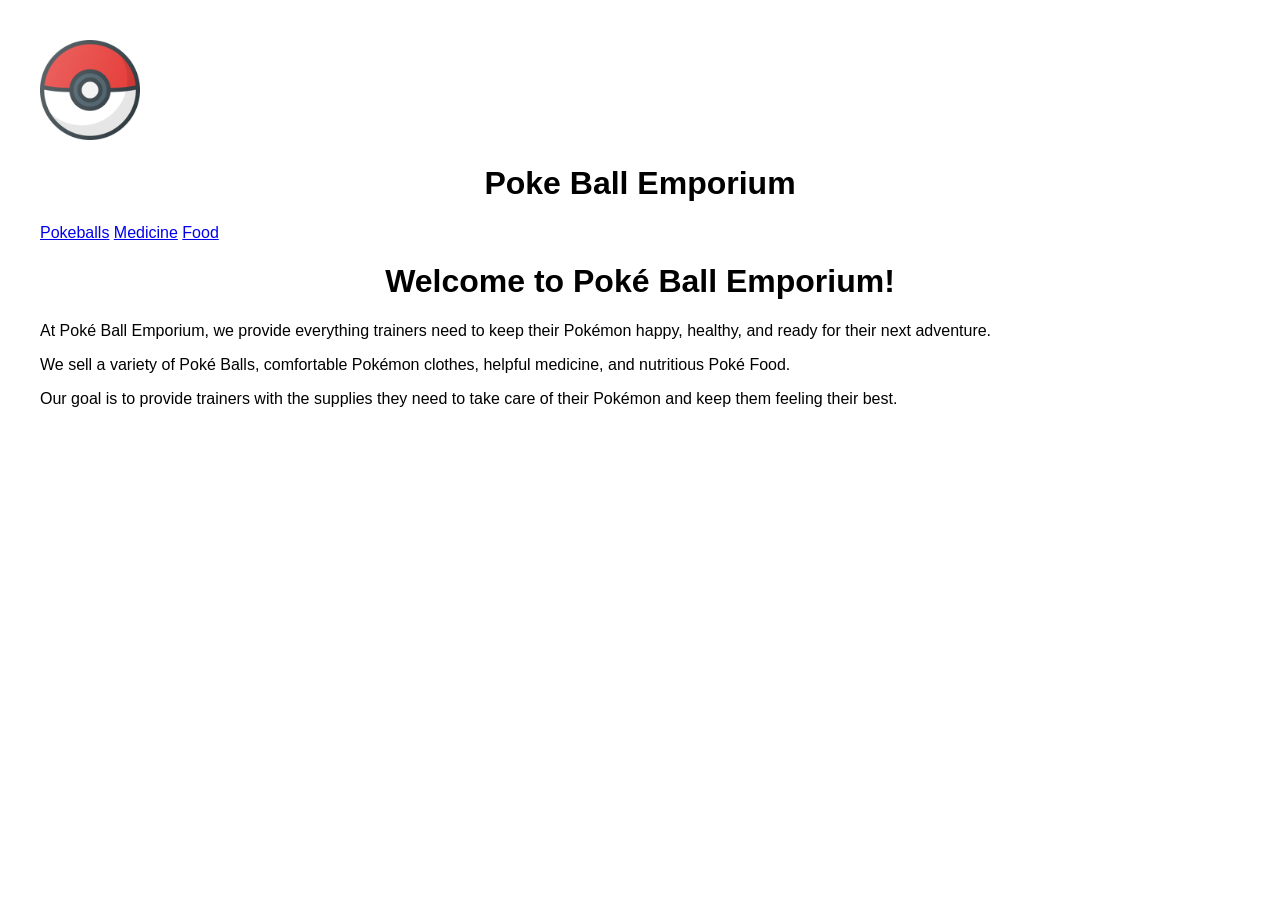
<file: index.html>
<!doctype html>
<html lang="en">
  <head>
    <meta charset="UTF-8" />
    <link rel="stylesheet" href="styles.css">
    <title>Poke Ball Emporium</title>
  </head>

  <header>
    <a href="index.html">
      <img
        src="assets/pokeball_logo.png"
        alt="Poke Ball Emporium Logo"
        width="100"
        height="100"
      />
    </a>
    <h1>Poke Ball Emporium</h1>
  </header>

  <nav>
    <a href="pokeballs.html">Pokeballs</a>
    <a href="medicine.html">Medicine</a>
    <a href="food.html">Food</a>
  </nav>

  <body>
    <div>
      <h1>Welcome to Poké Ball Emporium!</h1>
    </div>

    <div>
      <p>
        At Poké Ball Emporium, we provide everything trainers need to keep their
        Pokémon happy, healthy, and ready for their next adventure.
      </p>
    </div>

    <div>
      <p>
        We sell a variety of Poké Balls, comfortable Pokémon clothes, helpful
        medicine, and nutritious Poké Food.
      </p>
    </div>

    <div>
      <p>
        Our goal is to provide trainers with the supplies they need to take care
        of their Pokémon and keep them feeling their best.
      </p>
    </div>
    
  </body>
</html>
</file>
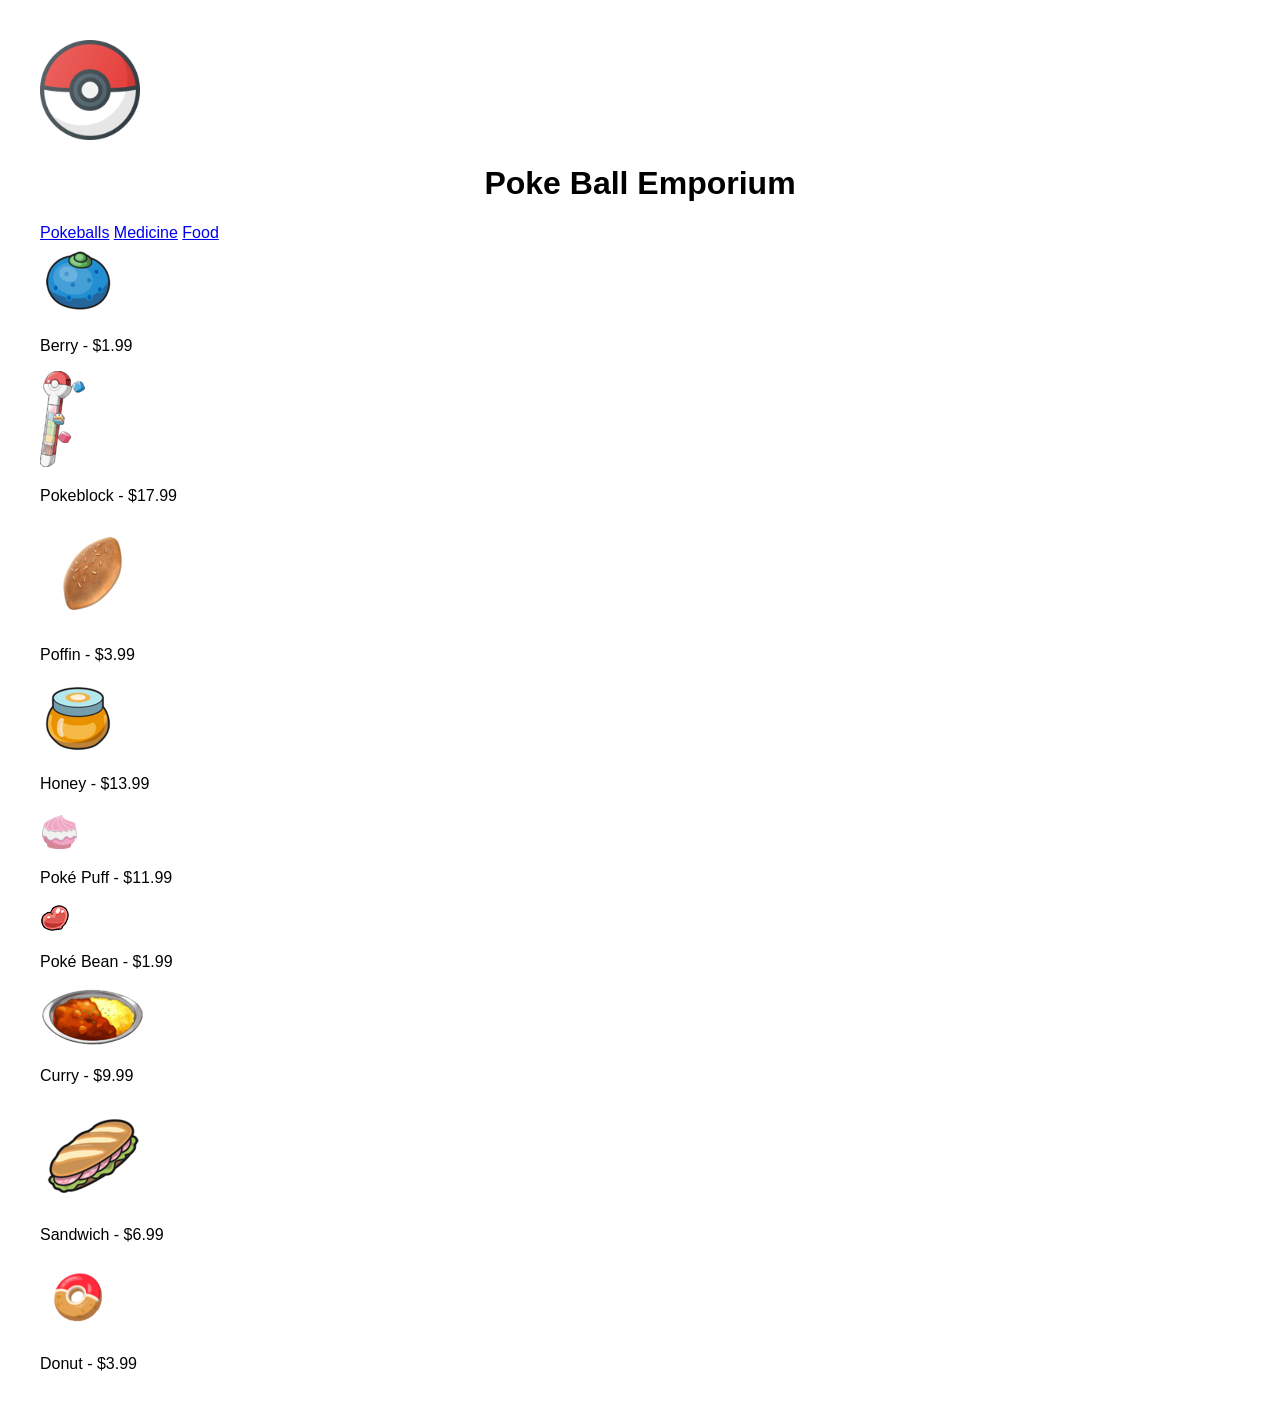
<file: food.html>
<!doctype html>
<html lang="en">
  <head>
    <meta charset="UTF-8" />
    <title>Poke Ball Emporium</title>
    <link rel="stylesheet" href="styles.css">
  </head>

  <header>
    <a href="food.html">
      <img
        src="assets/pokeball_logo.png"
        alt="Poke Ball Emporium Logo"
        width="100"
        height="100"
      />
    </a>
    <h1>Poke Ball Emporium</h1>
  </header>

  <nav>
    <a href="pokeballs.html">Pokeballs</a>
    <a href="medicine.html">Medicine</a>
    <a href="food.html">Food</a>
  </nav>

  <body>

    <div class="item-container">
  <div>
    <img src = "assets/food/berry.png" alt = "Berries">
    <p>
      Berry - $1.99
    </p>
  </div>
  <div>
    <img src = "assets/food/pokeblock.png" alt = "Pokeblock">
    <p>
      Pokeblock - $17.99
    </p>
  </div>
  <div>
    <img src = "assets/food/poffin.png" alt = "Poffin">
    <p>
      Poffin - $3.99
    </p>
  </div>

</div>

<div>
  <div>
    <img src = "assets/food/honey.png" alt = "Honey">
    <p>
      Honey - $13.99
    </p>
  </div>
  <div>
    <img src = "assets/food/pokepuff.png" alt = "Pokepuff">
    <p>
      Poké Puff - $11.99
    </p>
  </div>
  <div>
    <img src = "assets/food/pokebean.png" alt = "Pokebean">
    <p>
      Poké Bean - $1.99
    </p>
  </div>

</div>

<div>
  <div>
    <img src = "assets/food/curry.png" alt = "Curry">
    <p>
      Curry - $9.99
    </p>
  </div>
  <div>
    <img src = "assets/food/sandwich.png" alt = "Sandwich">
    <p>
      Sandwich - $6.99
    </p>
  </div>
  <div>
    <img src = "assets/food/donut.png" alt = "donut">
    <p>
      Donut - $3.99
    </p>
  </div>

</div>
    
  </body>
</html>
</file>
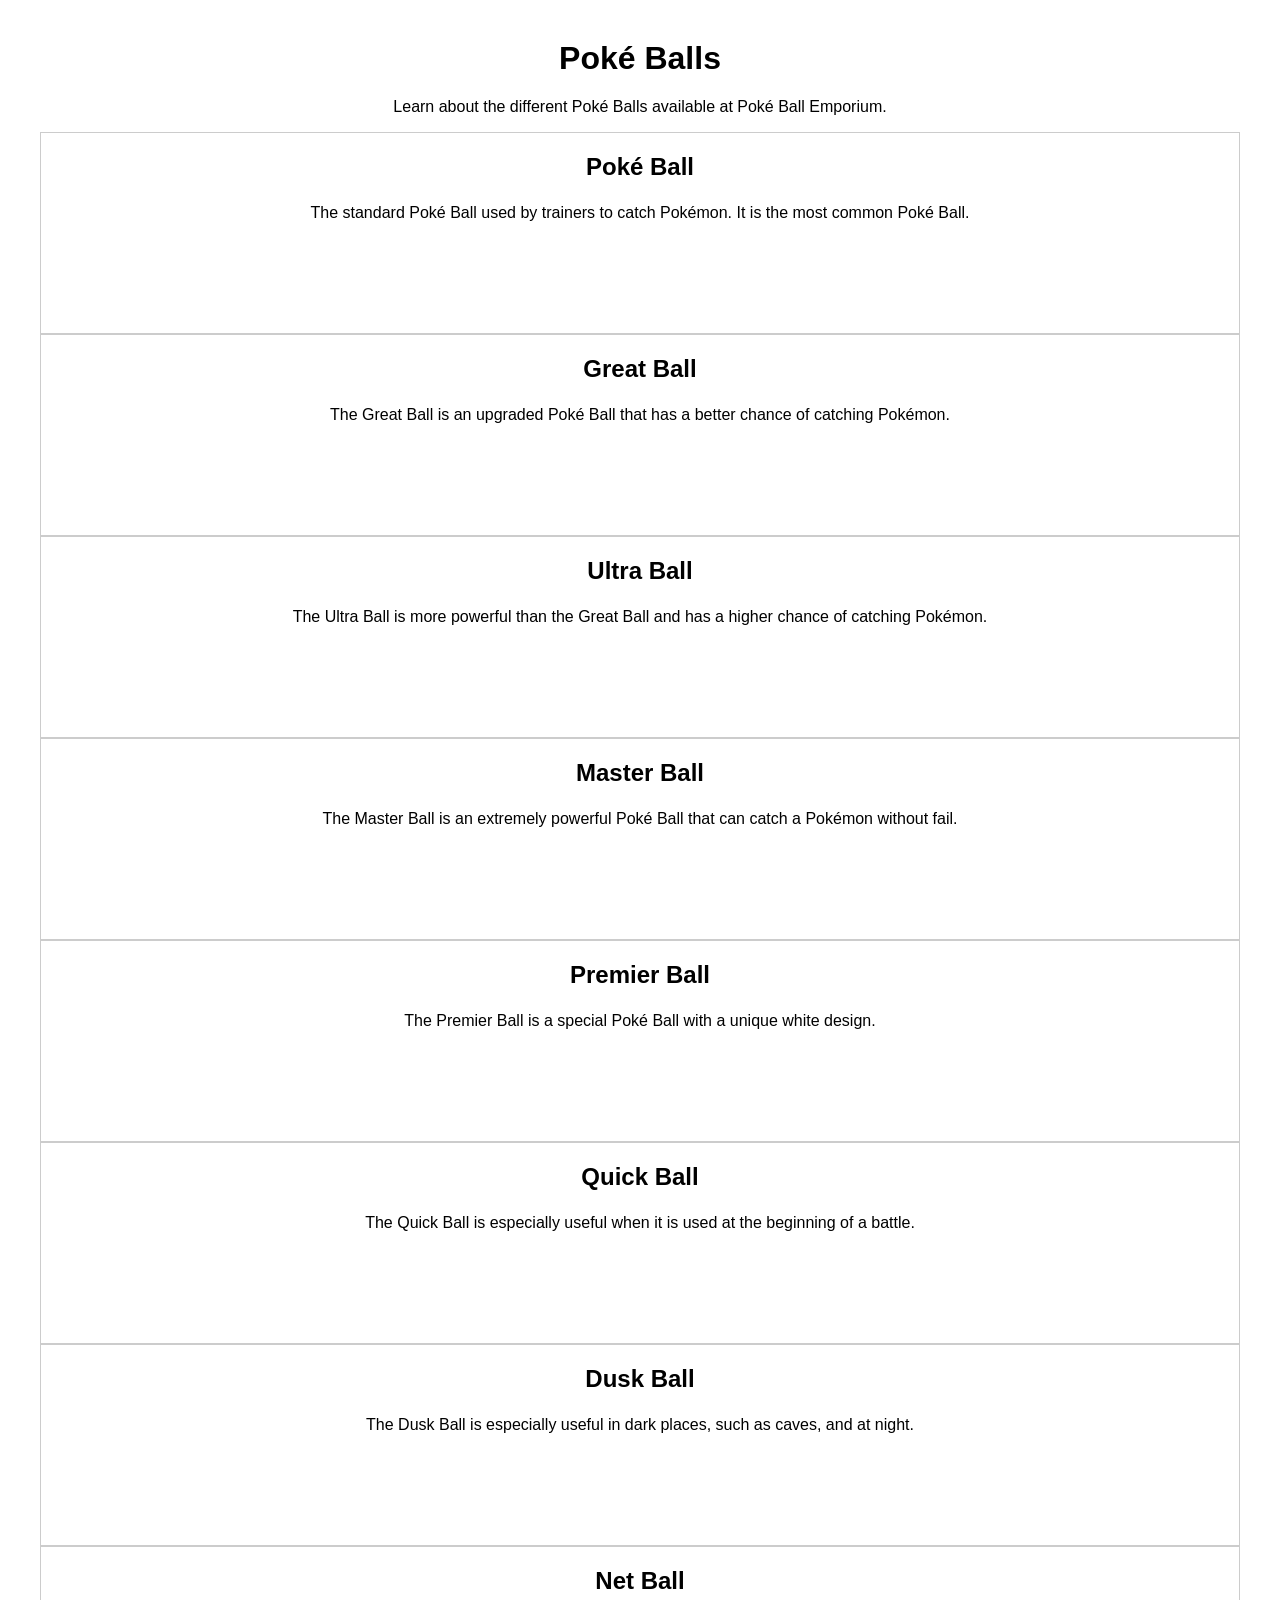
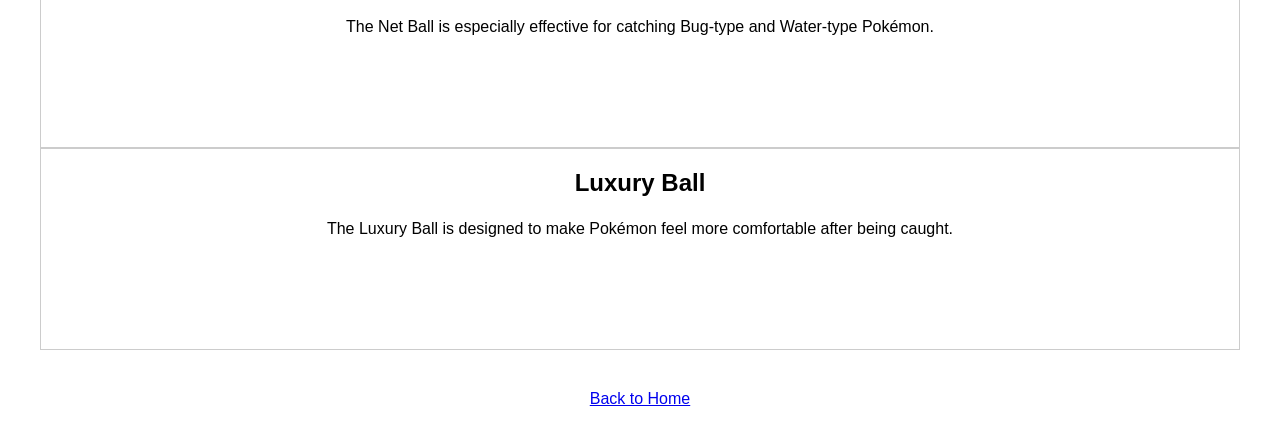
<file: pokeballs.html>
<!DOCTYPE html>
<html>
<head>
    <title>Poké Balls - Poké Ball Emporium</title>
<link rel="stylesheet" href="styles.css">
</head>

<body>

    <h1>Poké Balls</h1>

    <p style="text-align: center;">
        Learn about the different Poké Balls available at Poké Ball Emporium.
    </p>

    <div class="item-container">

        <!-- Row 1 -->

        <div class="product-information">
            <h2>Poké Ball</h2>
            <p>
                The standard Poké Ball used by trainers to catch Pokémon.
                It is the most common Poké Ball.
            </p>
        </div>

        <div class="product-information">
            <h2>Great Ball</h2>
            <p>
                The Great Ball is an upgraded Poké Ball that has a
                better chance of catching Pokémon.
            </p>
        </div>

        <div class="product-information">
            <h2>Ultra Ball</h2>
            <p>
                The Ultra Ball is more powerful than the Great Ball
                and has a higher chance of catching Pokémon.
            </p>
        </div>


        <!-- Row 2 -->

        <div class="product-information">
            <h2>Master Ball</h2>
            <p>
                The Master Ball is an extremely powerful Poké Ball
                that can catch a Pokémon without fail.
            </p>
        </div>

        <div class="product-information">
            <h2>Premier Ball</h2>
            <p>
                The Premier Ball is a special Poké Ball with a
                unique white design.
            </p>
        </div>

        <div class="product-information">
            <h2>Quick Ball</h2>
            <p>
                The Quick Ball is especially useful when it is
                used at the beginning of a battle.
            </p>
        </div>


        <!-- Row 3 -->

        <div class="product-information">
            <h2>Dusk Ball</h2>
            <p>
                The Dusk Ball is especially useful in dark places,
                such as caves, and at night.
            </p>
        </div>

        <div class="product-information">
            <h2>Net Ball</h2>
            <p>
                The Net Ball is especially effective for catching
                Bug-type and Water-type Pokémon.
            </p>
        </div>

        <div class="product-information">
            <h2>Luxury Ball</h2>
            <p>
                The Luxury Ball is designed to make Pokémon feel
                more comfortable after being caught.
            </p>
        </div>

    </div>

    <a class="back" href="index.html">Back to Home</a>

</body>
</html>
</file>
<file: styles.css>
body {
font-family: Arial, sans-serif;
margin: 40px;
}

h1 {
text-align: center;
}

.items-container {
display: grid;
grid-template-columns: repeat(3, 1fr);
gap: 30px;
margin-top: 30px;
}

.product-information {
text-align: center;
border: 1px solid #ccc;
padding: 20px;
min-height: 160px;
}

.product-information h2 {
margin-top: 0;
}

.product-information p {
line-height: 1.5;
}

.back {
display: block;
text-align: center;
margin-top: 40px;
}
</file>
